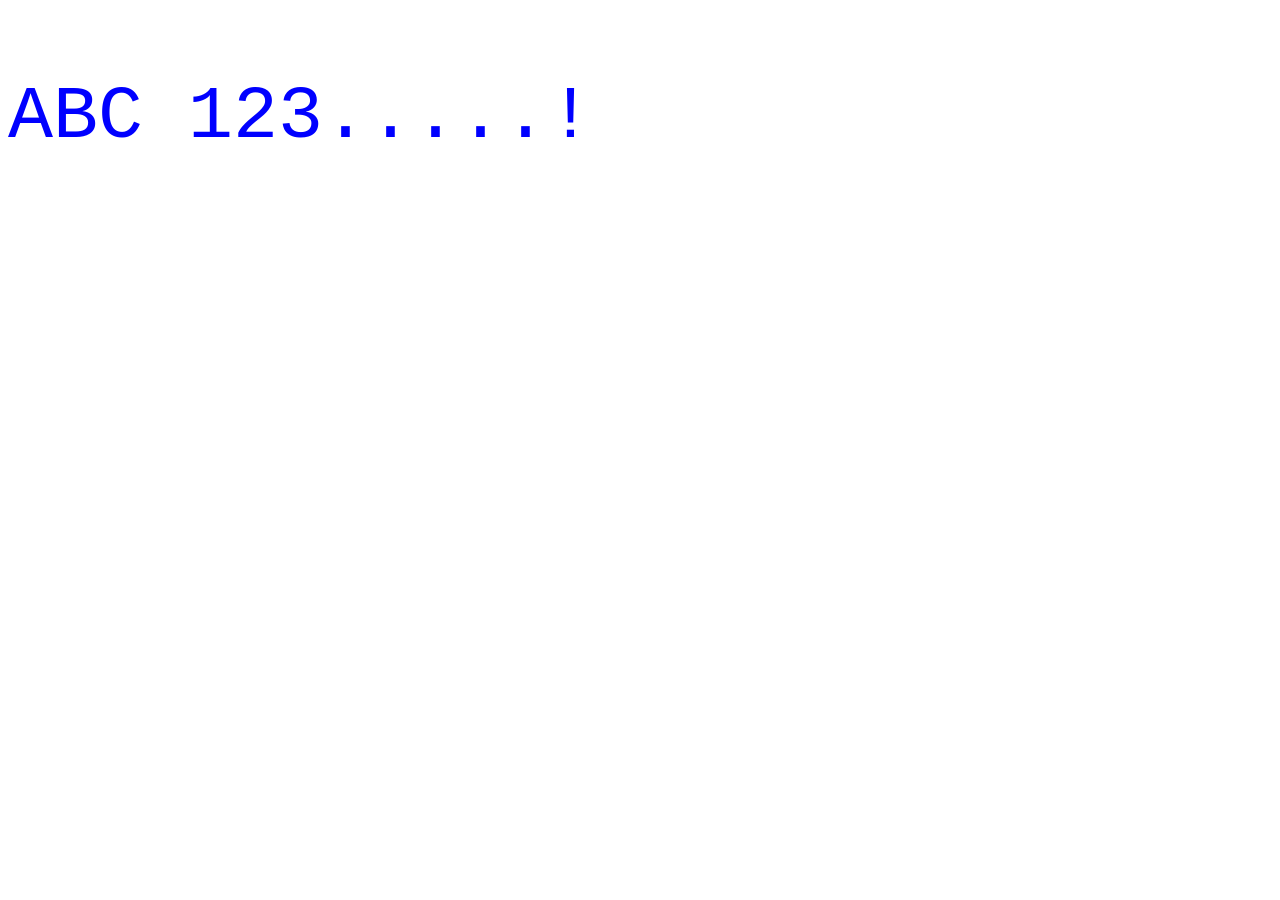
<file: client/index.html>
<!DOCTYPE html>
<html lang="en">
<head>
    <meta charset="UTF-8">
    <meta name="viewport" content="width=device-width, initial-scale=1.0">
    <link rel="stylesheet" href="./css/styles.css">
    <script src="./js/script.js"></script>
    <title>COM109</title>
</head>
<body>
    <main class="main-design">
        <section class="a">
            <div id="unique">
                <p>ABC 123.....!</p>
            </div>
        </section>
    </main>
</body>
</html>
</file>
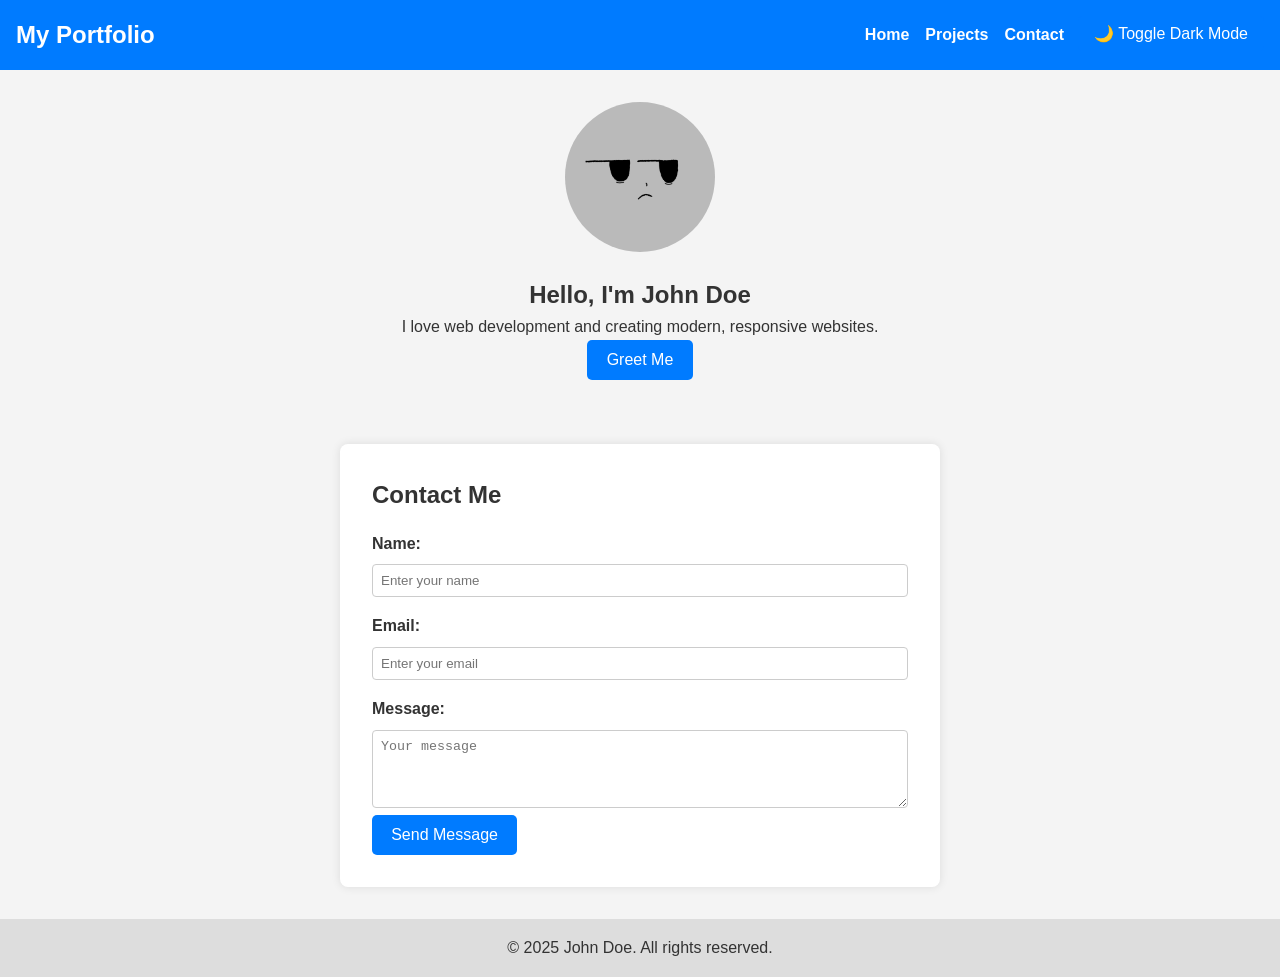
<file: Support_session/index.html>
<!DOCTYPE html>
<html lang="en">

<head>
  <meta charset="UTF-8" />
  <meta name="viewport" content="width=device-width, initial-scale=1.0" />
  <title>Responsive Portfolio</title>
  <link rel="stylesheet" href="css/style.css" />
  <script src="js/script.js" defer></script>
</head>

<body>
  <button id="toggleTheme" class="theme-toggle">🌙 Toggle Dark Mode</button>
  <header>
    <nav>
      <h1>My Portfolio</h1>
      <ul class="nav-links">
        <li><a href="#">Home</a></li>
        <li><a href="#">Projects</a></li>
        <li><a href="#contact">Contact</a></li>
      </ul>
    </nav>
  </header>
  <main>
    <section class="intro fade-in">
      <img src="assets/images/profile.jpg" alt="Profile" class="profile-img">
      <h2>Hello, I'm John Doe</h2>
      <p>I love web development and creating modern, responsive websites.</p>
      <button id="greetBtn">Greet Me</button>
    </section>
    <section id="contact" class="contact-section fade-in">
      <h2>Contact Me</h2>
      <form class="contact-form">
        <label for="name">Name:</label>
        <input type="text" id="name" name="name" placeholder="Enter your name" required />
        <label for="email">Email:</label>
        <input type="email" id="email" name="email" placeholder="Enter your email" required />
        <label for="message">Message:</label>
        <textarea id="message" name="message" rows="4" placeholder="Your message" required></textarea>
        <button type="submit">Send Message</button>
      </form>
    </section>
  </main>
  <footer>
    <p>&copy; 2025 John Doe. All rights reserved.</p>
  </footer>
</body>

</html>
</file>
<file: client/css/styles.css>
p{
    color: blue;
    font-family: 'Courier New', Courier, monospace;
    font-size: 75px;
}
</file>
<file: Support_session/css/style.css>
/* CSS from canvas omitted here for brevity in this block */
:root {
    --bg: #f4f4f4;
    --text: #333;
    --header: #007bff;
    --footer: #ddd;
    --card: #ffffff;
    --button-bg: #007bff;
    --button-hover: #0056b3;
}

body.dark-mode {
    --bg: #121212;
    --text: #f4f4f4;
    --header: #1f1f1f;
    --footer: #2a2a2a;
    --card: #1e1e1e;
    --button-bg: #333;
    --button-hover: #555;
}

* {
    margin: 0;
    padding: 0;
    box-sizing: border-box;
}

body {
    font-family: Arial, sans-serif;
    background-color: var(--bg);
    color: var(--text);
    line-height: 1.6;
    transition: background-color 0.3s, color 0.3s;
}

header {
    background-color: var(--header);
    color: white;
    padding: 1rem;
    transition: background-color 0.3s;
}

nav {
    display: flex;
    justify-content: space-between;
    align-items: center;
    flex-wrap: wrap;
    margin-right: 200px;
}

.nav-links {
    list-style: none;
    display: flex;
    gap: 1rem;
}

.nav-links a {
    color: white;
    text-decoration: none;
    font-weight: bold;
}

.intro {
    text-align: center;
    padding: 2rem;
}

.profile-img {
    width: 150px;
    border-radius: 50%;
    margin-bottom: 1rem;
}

button,
.contact-form button[type="submit"] {
    background-color: var(--button-bg);
    color: white;
    border: none;
    padding: 0.7rem 1.2rem;
    font-size: 1rem;
    border-radius: 5px;
    cursor: pointer;
    transition: background-color 0.3s ease;
}

button:hover,
.contact-form button[type="submit"]:hover {
    background-color: var(--button-hover);
}

.contact-section {
    max-width: 600px;
    margin: 2rem auto;
    background: var(--card);
    padding: 2rem;
    border-radius: 8px;
    box-shadow: 0 0 10px rgba(0, 0, 0, 0.1);
    transition: background 0.3s;
}

.contact-form label {
    display: block;
    margin-top: 1rem;
    font-weight: bold;
}

.contact-form input,
.contact-form textarea {
    width: 100%;
    padding: 0.5rem;
    margin-top: 0.5rem;
    border: 1px solid #ccc;
    border-radius: 4px;
}

footer {
    text-align: center;
    padding: 1rem;
    background-color: var(--footer);
    margin-top: 2rem;
    transition: background 0.3s;
}

.theme-toggle {
    position: fixed;
    top: 1rem;
    right: 1rem;
    z-index: 999;
    padding: 0.5rem 1rem;
}

.fade-in {
    opacity: 0;
    animation: fadeIn 1s ease-in forwards;
}

@keyframes fadeIn {
    to {
        opacity: 1;
    }
}

@media (max-width: 768px) {
    .nav-links {
        flex-direction: column;
        align-items: center;
    }
}
</file>
